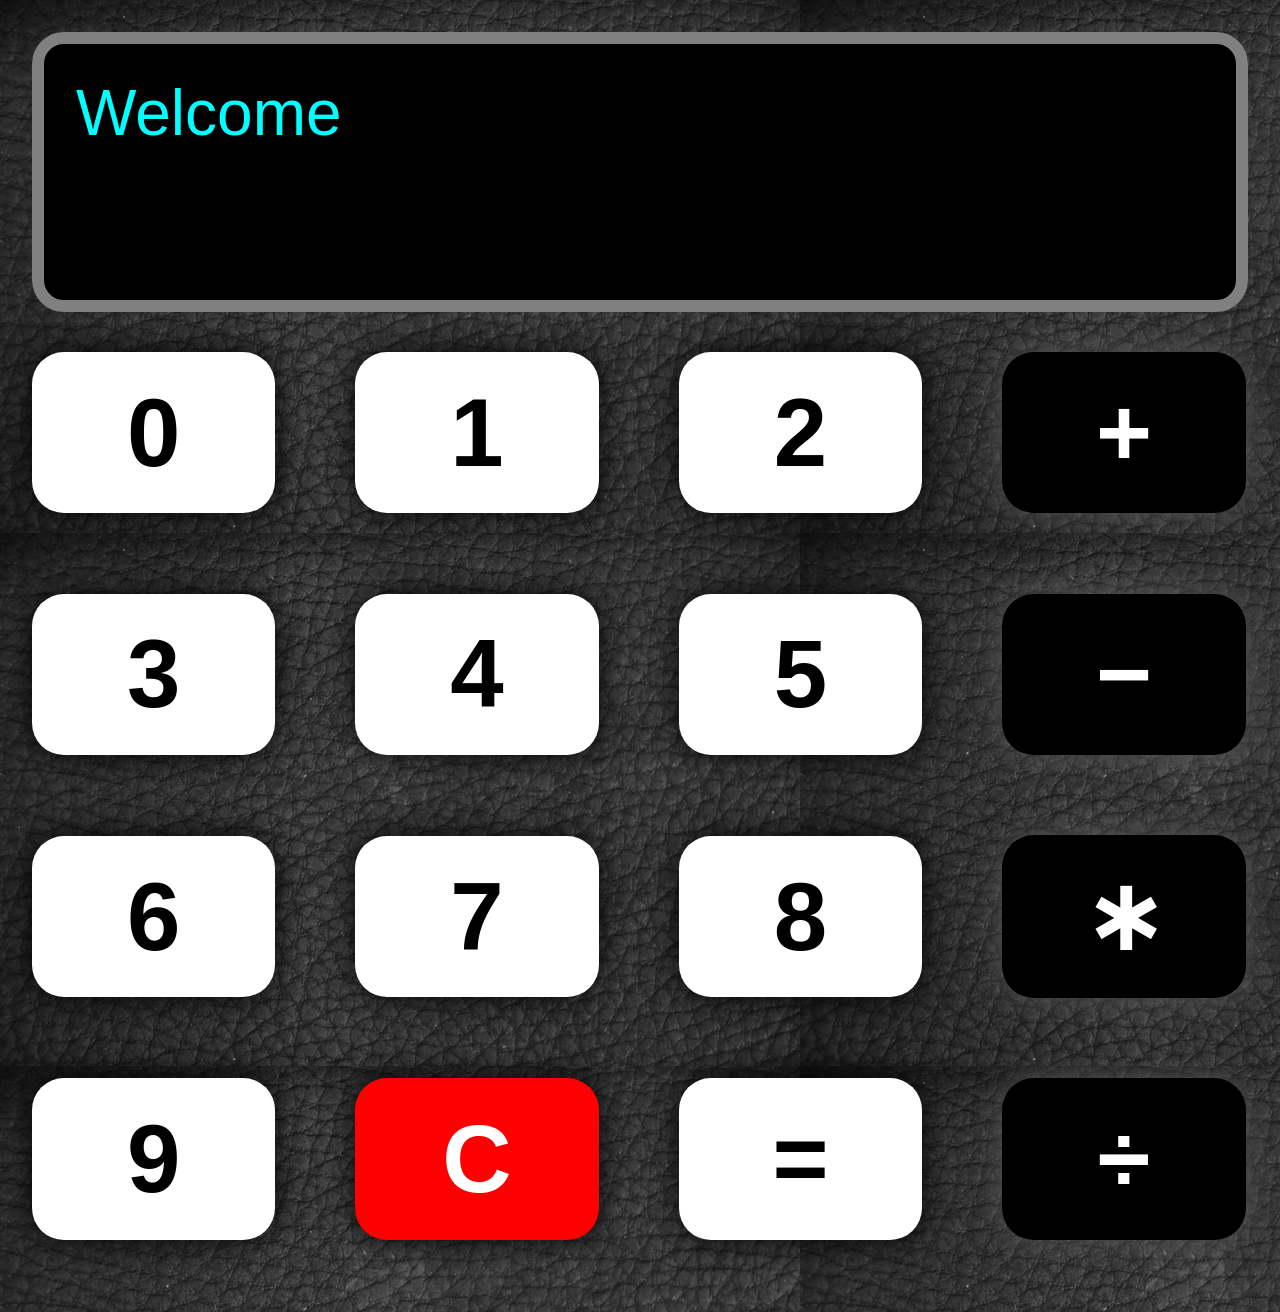
<file: template/calculator/index.html>
<!DOCTYPE html>
<html lang="en">
	<head>
		<meta charset="UTF-8">
		<title>Casio Mini</title>
		<link rel="stylesheet" href="./styles/style.css" />
		<script src="./scripts/calculator.js"></script>
	</head>
	<body>
		<form>
			<fieldset class="display">
				<output name="output" id="output" class="output"></output>
				<output name="input" id="input" class="input"></output>
			</fieldset>

			<fieldset>
				<button type="button" name="key-0" id="key-0" class="number" value="0">0</button>
				<button type="button" name="key-1" id="key-1" class="number" value="1">1</button>
				<button type="button" name="key-2" id="key-2" class="number" value="2">2</button>
				<button type="button" name="key-+" id="key-+" value="+" class="operator">&plus;</button>

				<button type="button" name="key-3" id="key-3" class="number" value="3">3</button>
				<button type="button" name="key-4" id="key-4" class="number" value="4">4</button>
				<button type="button" name="key-5" id="key-5" class="number" value="5">5</button>
				<button type="button" name="key--" id="key--" value="-" class="operator">&minus;</button>

				<button type="button" name="key-6" id="key-6" class="number" value="6">6</button>
				<button type="button" name="key-7" id="key-7" class="number" value="7">7</button>
				<button type="button" name="key-8" id="key-8" class="number" value="8">8</button>
				<button type="button" name="key-*" id="key-*" value="*" class="operator">&lowast;</button>

				<button type="button" name="key-9" id="key-9" class="number" value="9">9</button>
				<button type="button" name="key-c" id="key-c" class="command">C</button>
				<button type="button" name="key-=" id="key-=" class="command">&equals;</button>
				<button type="button" name="key-/" id="key-/" value="/" class="operator">&divide;</button>
			</fieldset>
		</form>
	</body>
</html>
</file>
<file: template/calculator/styles/style.css>
/* reset */
*  {
	-webkit-box-sizing: border-box;
	-moz-box-sizing: border-box;
	-ms-box-sizing: border-box;
	box-sizing: border-box;
	margin: 0;
	padding: 0;
}

html {
	font-size: 5vw;
}

html, body {
	width: 100%;
	margin: 0;
	padding: 0;
}


/* document */
body {
	font-family: "URW Gothic L", "Helvetica", "Arial", sans-serif;
	/* Background source:
	 * http://www.texturex.com/Leather-Textures/black+leather+texture+large+close+up+grain+material+dark+fabric+stock+photo.jpg.php
	 * Free offered by Free Leather Textures */
	background: url('../../../media/black-leather-texture.jpg');
}

.display {
	border: 0.2rem solid gray;
	border-radius: 0.5rem;
	background: black;
	padding: 0.5rem;
	width: 100%;
	display: block;
}
.display > output {
	display: block;
	height: 1.5rem;
	margin: 0;
	color: aqua;
}

form {
	width: 100%;
	padding: 0.5rem;
}

fieldset {
	border: none;
	margin: 0;
	font-size: 0;
}
fieldset > button {
	width: 20%;
	margin: 3.3%;
	padding: 2vw;
}
fieldset > button:nth-child(4n) {
	margin-right: 0;
}
fieldset > button:nth-child(4n+1) {
	margin-left: 0;
}

button {
	box-shadow: 0 0 0.5rem black;
	border: none;
	border-radius: 0.5rem;
	text-align: center;
	vertical-align: middle;
	margin: 0;
	font-weight: bold;
	font-size: 1.5rem;
}
output {
	font-size: 1rem;
}


button.number, button.command {
	background: white;
}
button.number:active, button.command:active {
	background: rgb(230, 230, 230);
	box-shadow: inset 0 0 0.5rem black;
}
button.operator {
	box-shadow: 0 0 0.5rem rgb(80,80, 80);
	background: black;
	color: white;
}
button.operator:active {
	background: rgb(60, 60, 60);
	box-shadow: inset 0 0 0.5rem black;
}

#key-c {
	background: red;
	color: white;
}
#key-c:active {
	background: darkred;
}
button:focus {
	box-shadow: 0 0 0.5rem deepskyblue;
}
</file>
